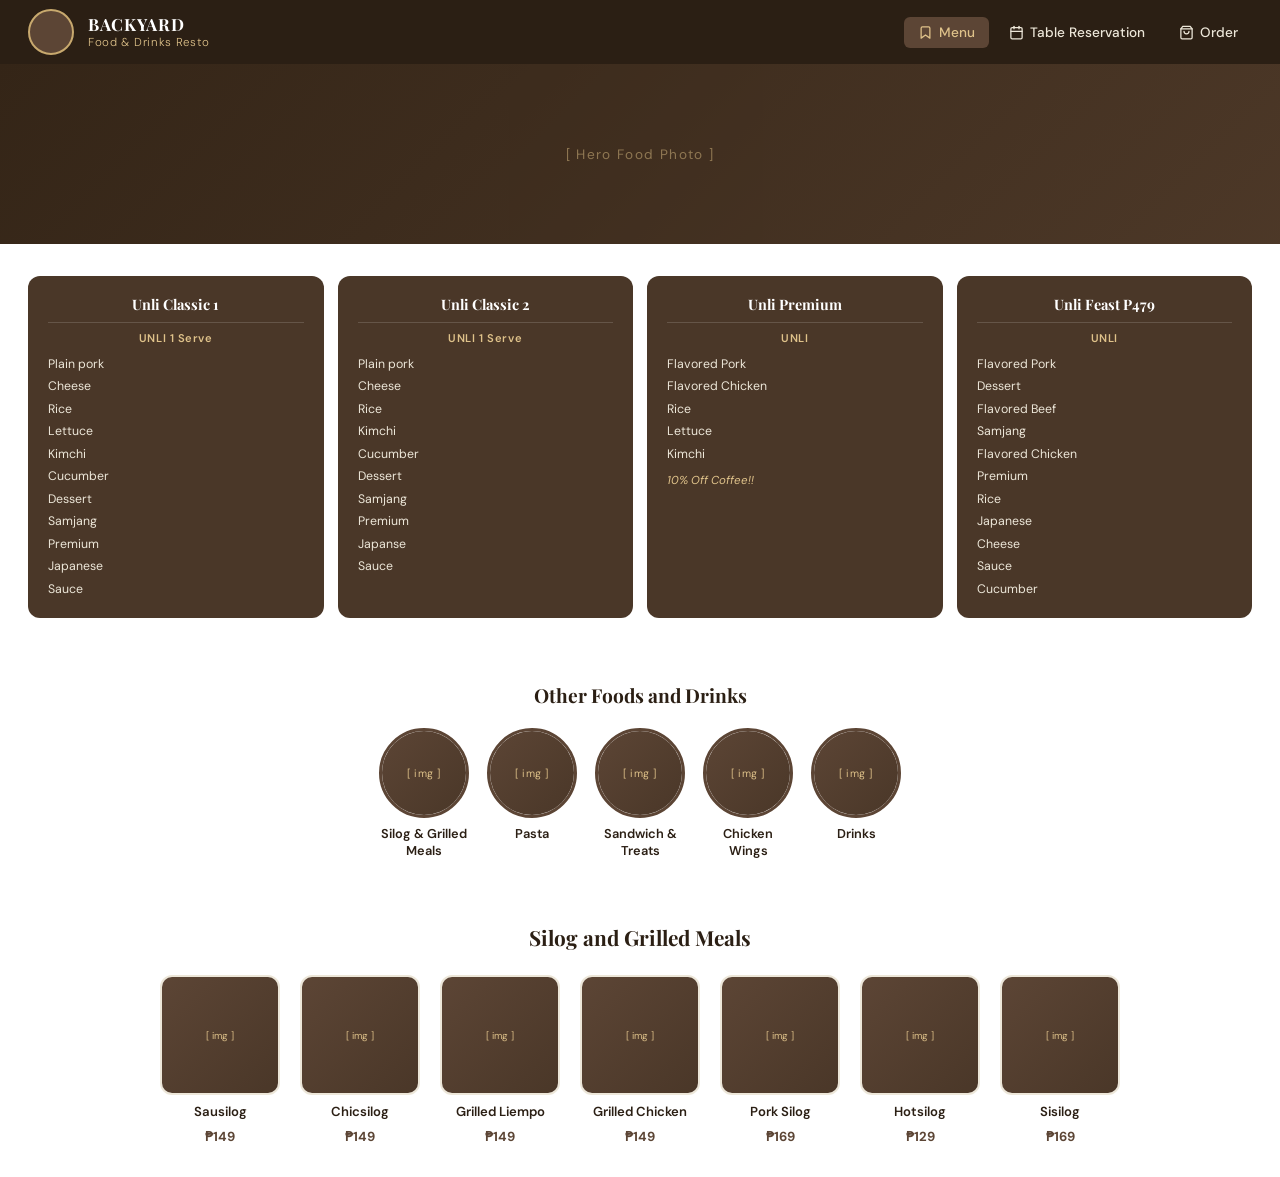
<file: Backyard-main/Backyard-main/pages/menu.html>
<!DOCTYPE html>
<html lang="en">
<head>
  <meta charset="UTF-8" />
  <meta name="viewport" content="width=device-width, initial-scale=1.0" />
  <title>Menu – Backyard Food & Drinks</title>
  <link rel="stylesheet" href="../css/style.css" />
</head>
<body>

  <!-- ── Navbar ── -->
  <nav class="navbar">
    <div class="navbar-brand">
      <div class="navbar-logo-placeholder"></div>
      <div class="navbar-text">
        <div class="brand-name">BACKYARD</div>
        <div class="brand-sub">Food &amp; Drinks Resto</div>
      </div>
    </div>
    <div class="navbar-links">
      <a href="menu.html" class="nav-link active">
        <!-- bookmark icon -->
        <svg xmlns="http://www.w3.org/2000/svg" viewBox="0 0 24 24" fill="none"
             stroke="currentColor" stroke-width="2" stroke-linecap="round" stroke-linejoin="round">
          <path d="M19 21l-7-5-7 5V5a2 2 0 0 1 2-2h10a2 2 0 0 1 2 2z"/>
        </svg>
        Menu
      </a>
      <a href="#" class="nav-link">
        <!-- calendar icon -->
        <svg xmlns="http://www.w3.org/2000/svg" viewBox="0 0 24 24" fill="none"
             stroke="currentColor" stroke-width="2" stroke-linecap="round" stroke-linejoin="round">
          <rect x="3" y="4" width="18" height="18" rx="2" ry="2"/>
          <line x1="16" y1="2" x2="16" y2="6"/><line x1="8" y1="2" x2="8" y2="6"/>
          <line x1="3" y1="10" x2="21" y2="10"/>
        </svg>
        Table Reservation
      </a>
      <a href="#" class="nav-link">
        <!-- shopping bag icon -->
        <svg xmlns="http://www.w3.org/2000/svg" viewBox="0 0 24 24" fill="none"
             stroke="currentColor" stroke-width="2" stroke-linecap="round" stroke-linejoin="round">
          <path d="M6 2 3 6v14a2 2 0 0 0 2 2h14a2 2 0 0 0 2-2V6l-3-4z"/>
          <line x1="3" y1="6" x2="21" y2="6"/>
          <path d="M16 10a4 4 0 0 1-8 0"/>
        </svg>
        Order
      </a>
    </div>
  </nav>

  <main class="menu-page">

    <!-- Hero banner -->
    <div class="menu-hero">
      <div class="hero-placeholder">[ Hero Food Photo ]</div>
    </div>

    <!-- ── Unli Packages ── -->
    <section class="menu-unli-section">
      <div class="unli-cards">

        <div class="unli-card">
          <div class="card-title">Unli Classic 1</div>
          <div class="card-sub">UNLI 1 Serve</div>
          <ul>
            <li>Plain pork</li>
            <li>Cheese</li>
            <li>Rice</li>
            <li>Lettuce</li>
            <li>Kimchi</li>
            <li>Cucumber</li>
            <li>Dessert</li>
            <li>Samjang</li>
            <li>Premium</li>
            <li>Japanese</li>
            <li>Sauce</li>
          </ul>
        </div>

        <div class="unli-card">
          <div class="card-title">Unli Classic 2</div>
          <div class="card-sub">UNLI 1 Serve</div>
          <ul>
            <li>Plain pork</li>
            <li>Cheese</li>
            <li>Rice</li>
            <li>Kimchi</li>
            <li>Cucumber</li>
            <li>Dessert</li>
            <li>Samjang</li>
            <li>Premium</li>
            <li>Japanse</li>
            <li>Sauce</li>
          </ul>
        </div>

        <div class="unli-card">
          <div class="card-title">Unli Premium</div>
          <div class="card-sub">UNLI</div>
          <ul>
            <li>Flavored Pork</li>
            <li>Flavored Chicken</li>
            <li>Rice</li>
            <li>Lettuce</li>
            <li>Kimchi</li>
          </ul>
          <div class="card-note">10% Off Coffee!!</div>
        </div>

        <div class="unli-card">
          <div class="card-title">Unli Feast P479</div>
          <div class="card-sub">UNLI</div>
          <ul>
            <li>Flavored Pork</li>
            <li>Dessert</li>
            <li>Flavored Beef</li>
            <li>Samjang</li>
            <li>Flavored Chicken</li>
            <li>Premium</li>
            <li>Rice</li>
            <li>Japanese</li>
            <li>Cheese</li>
            <li>Sauce</li>
            <li>Cucumber</li>
          </ul>
        </div>

      </div>
    </section>

    <!-- ── Other Foods & Drinks Categories ── -->
    <section class="menu-categories-section">
      <h2 class="section-title">Other Foods and Drinks</h2>
      <div class="category-grid">

        <div class="category-item">
          <div class="category-img">
            <div class="img-placeholder">[ img ]</div>
          </div>
          <span class="category-label">Silog &amp; Grilled Meals</span>
        </div>

        <div class="category-item">
          <div class="category-img">
            <div class="img-placeholder">[ img ]</div>
          </div>
          <span class="category-label">Pasta</span>
        </div>

        <div class="category-item">
          <div class="category-img">
            <div class="img-placeholder">[ img ]</div>
          </div>
          <span class="category-label">Sandwich &amp; Treats</span>
        </div>

        <div class="category-item">
          <div class="category-img">
            <div class="img-placeholder">[ img ]</div>
          </div>
          <span class="category-label">Chicken Wings</span>
        </div>

        <div class="category-item">
          <div class="category-img">
            <div class="img-placeholder">[ img ]</div>
          </div>
          <span class="category-label">Drinks</span>
        </div>

      </div>
    </section>

    <!-- ── Silog & Grilled Meals Sub-section ── -->
    <section class="silog-section">
      <h2 class="section-title">Silog and Grilled Meals</h2>
      <div class="silog-grid">

        <div class="menu-item-card">
          <div class="menu-item-img">
            <div class="img-placeholder">[ img ]</div>
          </div>
          <span class="menu-item-name">Sausilog</span>
          <span class="menu-item-price">₱149</span>
        </div>

        <div class="menu-item-card">
          <div class="menu-item-img">
            <div class="img-placeholder">[ img ]</div>
          </div>
          <span class="menu-item-name">Chicsilog</span>
          <span class="menu-item-price">₱149</span>
        </div>

        <div class="menu-item-card">
          <div class="menu-item-img">
            <div class="img-placeholder">[ img ]</div>
          </div>
          <span class="menu-item-name">Grilled Liempo</span>
          <span class="menu-item-price">₱149</span>
        </div>

        <div class="menu-item-card">
          <div class="menu-item-img">
            <div class="img-placeholder">[ img ]</div>
          </div>
          <span class="menu-item-name">Grilled Chicken</span>
          <span class="menu-item-price">₱149</span>
        </div>

        <div class="menu-item-card">
          <div class="menu-item-img">
            <div class="img-placeholder">[ img ]</div>
          </div>
          <span class="menu-item-name">Pork Silog</span>
          <span class="menu-item-price">₱169</span>
        </div>

        <div class="menu-item-card">
          <div class="menu-item-img">
            <div class="img-placeholder">[ img ]</div>
          </div>
          <span class="menu-item-name">Hotsilog</span>
          <span class="menu-item-price">₱129</span>
        </div>

        <div class="menu-item-card">
          <div class="menu-item-img">
            <div class="img-placeholder">[ img ]</div>
          </div>
          <span class="menu-item-name">Sisilog</span>
          <span class="menu-item-price">₱169</span>
        </div>

      </div>
    </section>

  </main>

</body>
</html>
</file>
<file: Backyard-main/Backyard-main/css/style.css>
@import url('https://fonts.googleapis.com/css2?family=Playfair+Display:wght@600;700&family=DM+Sans:wght@300;400;500;600&display=swap');

/* ── CSS Variables ── */
:root {
  --brown-dark:  #2b1f14;
  --brown-mid:   #3d2b1a;
  --brown-card:  #4a3728;
  --brown-light: #5c4535;
  --cream:       #ffffff;
  --cream-soft:  #ede7d9;
  --gold:        #c8a96e;
  --gold-light:  #dfc28a;
  --white:       #ffffff;
  --text-muted:  #9e8a78;
  --fb-blue:     #1877f2;
  --radius-sm:   6px;
  --radius-md:   12px;
  --radius-lg:   20px;
  --shadow:      0 4px 20px rgba(0,0,0,0.25);
  --shadow-lg:   0 8px 40px rgba(0,0,0,0.35);
}

/* ── Reset & Base ── */
*, *::before, *::after { box-sizing: border-box; margin: 0; padding: 0; }

body {
  font-family: 'DM Sans', sans-serif;
  background: var(--cream);
  color: var(--brown-dark);
  min-height: 100vh;
}

a { text-decoration: none; color: inherit; }
img { display: block; max-width: 100%; }
ul { list-style: none; }

/* ══════════════════════════════════
   NAVBAR  (shared across pages)
══════════════════════════════════ */
.navbar {
  background: var(--brown-dark);
  display: flex;
  align-items: center;
  justify-content: space-between;
  padding: 0 28px;
  height: 64px;
  position: sticky;
  top: 0;
  z-index: 100;
}

.navbar-brand {
  display: flex;
  align-items: center;
  gap: 14px;
}

.navbar-logo {
  width: 46px;
  height: 46px;
  border-radius: 50%;
  background: var(--brown-light);
  border: 2px solid var(--gold);
  object-fit: cover;
  flex-shrink: 0;
}

.navbar-logo-placeholder {
  width: 46px;
  height: 46px;
  border-radius: 50%;
  background: var(--brown-light);
  border: 2px solid var(--gold);
  flex-shrink: 0;
}

.navbar-text { color: var(--white); }
.navbar-text .brand-name {
  font-family: 'Playfair Display', serif;
  font-size: 1.05rem;
  font-weight: 700;
  letter-spacing: 0.04em;
  line-height: 1.2;
}
.navbar-text .brand-sub {
  font-size: 0.72rem;
  color: var(--gold-light);
  font-weight: 300;
  letter-spacing: 0.06em;
}

/* Greeting navbar (login / home) */
.navbar-greeting .greeting-hello {
  font-size: 0.95rem;
  font-weight: 600;
  color: var(--white);
  line-height: 1.3;
}
.navbar-greeting .greeting-sub {
  font-size: 0.8rem;
  color: var(--gold-light);
  font-weight: 300;
}

/* Nav links (menu page) */
.navbar-links {
  display: flex;
  align-items: center;
  gap: 6px;
}

.nav-link {
  display: flex;
  align-items: center;
  gap: 6px;
  padding: 7px 14px;
  border-radius: var(--radius-sm);
  color: var(--cream-soft);
  font-size: 0.85rem;
  font-weight: 500;
  transition: background 0.2s, color 0.2s;
}

.nav-link:hover,
.nav-link.active {
  background: var(--brown-light);
  color: var(--gold-light);
}

.nav-link svg { width: 15px; height: 15px; flex-shrink: 0; }

/* Navbar CTA button */
.btn-nav {
  background: var(--white);
  color: var(--brown-dark);
  border: none;
  border-radius: 50px;
  padding: 8px 22px;
  font-family: 'DM Sans', sans-serif;
  font-size: 0.85rem;
  font-weight: 600;
  cursor: pointer;
  transition: background 0.2s, transform 0.15s;
}
.btn-nav:hover { background: var(--cream-soft); transform: scale(1.03); }

/* ══════════════════════════════════
   BUTTONS (general)
══════════════════════════════════ */
.btn-primary {
  display: inline-block;
  background: var(--brown-dark);
  color: var(--white);
  border: none;
  border-radius: var(--radius-sm);
  padding: 11px 36px;
  font-family: 'DM Sans', sans-serif;
  font-size: 0.9rem;
  font-weight: 700;
  letter-spacing: 0.1em;
  text-transform: uppercase;
  cursor: pointer;
  transition: background 0.2s, transform 0.15s;
  width: 100%;
  text-align: center;
}
.btn-primary:hover { background: var(--brown-mid); transform: translateY(-1px); }

/* ══════════════════════════════════
   LOGIN PAGE
══════════════════════════════════ */
.login-page {
  min-height: calc(100vh - 64px);
  background: var(--cream);
  display: flex;
  align-items: center;
  justify-content: center;
  padding: 40px 16px;
}

.login-card {
  background: var(--brown-card);
  border-radius: var(--radius-lg);
  padding: 40px 44px 44px;
  width: 100%;
  max-width: 400px;
  box-shadow: var(--shadow-lg);
}

.login-header {
    display: flex;
    align-items: center;
    justify-content: center;
    gap: var(--spacing-sm);
    margin-bottom: var(--spacing-2xl);
    padding-bottom: var(--spacing-md);
    border-bottom: 2px solid rgba(255, 255, 255, 0.2);
}

.login-header h1 {
  display: flex;
  font-size: 1.30rem;
  align-items: center;
  color: var(--white);
  font-weight: 700;
  text-underline-offset: 10px;
  gap: var(--spacing-sm);
}

.login-fields { display: flex; flex-direction: column; gap: 16px; margin-bottom: 14px; }

.input-group {
  display: flex;
  align-items: center;
  background: var(--white);
  border-radius: var(--radius-sm);
  padding: 0 14px;
  gap: 10px;
}

.input-group svg {
  width: 18px;
  height: 18px;
  color: var(--text-muted);
  flex-shrink: 0;
}

.input-group input {
  flex: 1;
  border: none;
  outline: none;
  background: transparent;
  padding: 13px 0;
  font-family: 'DM Sans', sans-serif;
  font-size: 0.85rem;
  color: var(--brown-dark);
}

.input-group input::placeholder { color: #aaa; letter-spacing: 0.06em; font-size: 0.8rem; }

.login-links {
  display: flex;
  justify-content: space-between;
  margin-bottom: 22px;
}

.login-links a {
  font-size: 0.77rem;
  color: var(--cream-soft);
  opacity: 0.75;
  transition: opacity 0.2s;
}
.login-links a:hover { opacity: 1; }

/* ══════════════════════════════════
   HOME PAGE 
══════════════════════════════════ */
.main-content {
    padding: var(--spacing-2xl) var(--spacing-xl);
    max-width: 1400px;
    margin: 0 auto;
}

/* ===== Welcome Section (Home Page) ===== */
.welcome-section {
    text-align: center;
}

.welcome-title {
    font-size: 1.75rem;
    font-weight: 700;
    color: var(--color-brown-dark);
    margin-bottom: var(--spacing-xl);
}

.hero-photo{
    width:100%;
    height:60%;
    object-fit:cover;
    border-radius:20px;
}
/* ══════════════════════════════════
   ABOUT SECTION
══════════════════════════════════ */
.about-section {
    text-align: center;
    margin-top: var(--spacing-2xl);
    padding-top: var(--spacing-xl);
}

.about-label {
    font-size: 0.875rem;
    color: var(--color-gray-medium);
    margin-bottom: var(--spacing-sm);
}

.facebook-link {
    display: inline-flex;
    align-items: center;
    gap: var(--spacing-sm);
    color: var(--color-brown-dark);
    font-weight: 500;
    transition: color 0.3s ease;
}

.facebook-link:hover {
    color: var(--color-facebook);
}

.facebook-icon {
    width: 24px;
    height: 24px;
}

.facebook-text {
    font-size: 1rem;
    text-decoration: underline;
}

/* ══════════════════════════════════
   MENU PAGE
══════════════════════════════════ */
.menu-page {
  min-height: calc(100vh - 64px);
  background: var(--cream);
}

/* Hero banner */
.menu-hero {
  width: 100%;
  height: 180px;
  overflow: hidden;
  background: var(--brown-mid);
}

.menu-hero img,
.menu-hero .hero-placeholder {
  width: 100%;
  height: 100%;
  object-fit: cover;
}

.menu-hero .hero-placeholder {
  background: linear-gradient(135deg, var(--brown-dark) 0%, var(--brown-light) 100%);
  display: flex;
  align-items: center;
  justify-content: center;
  color: var(--gold-light);
  font-size: 0.85rem;
  letter-spacing: 0.1em;
  opacity: 0.5;
}

/* Unli packages section */
.menu-unli-section {
  background: var(--white);
  padding: 32px 28px;
}

.menu-unli-section .section-title {
  font-family: 'Playfair Display', serif;
  font-size: 1.2rem;
  font-weight: 700;
  color: var(--brown-dark);
  margin-bottom: 20px;
}

.unli-cards {
  display: flex;
  gap: 14px;
  flex-wrap: wrap;
}

.unli-card {
  background: var(--brown-card);
  border-radius: var(--radius-md);
  padding: 18px 20px;
  flex: 1;
  min-width: 155px;
  color: var(--white);
}

.unli-card .card-title {
  font-family: 'Playfair Display', serif;
  font-size: 0.9rem;
  font-weight: 700;
  border-bottom: 1px solid rgba(255,255,255,0.15);
  padding-bottom: 8px;
  margin-bottom: 8px;
  text-align: center;
}

.unli-card .card-sub {
  font-size: 0.7rem;
  color: var(--gold-light);
  text-align: center;
  margin-bottom: 8px;
  font-weight: 600;
  letter-spacing: 0.05em;
}

.unli-card ul li {
  font-size: 0.77rem;
  color: var(--cream-soft);
  padding: 2px 0;
  line-height: 1.5;
}

.unli-card .card-note {
  margin-top: 8px;
  font-size: 0.72rem;
  color: var(--gold-light);
  font-style: italic;
}

/* Category grid */
.menu-categories-section {
  padding: 32px 28px;
}

.menu-categories-section .section-title {
  font-family: 'Playfair Display', serif;
  font-size: 1.2rem;
  font-weight: 700;
  color: var(--brown-dark);
  margin-bottom: 20px;
  text-align: center;
}

.category-grid {
  display: flex;
  gap: 18px;
  flex-wrap: wrap;
  justify-content: center;
}

.category-item {
  display: flex;
  flex-direction: column;
  align-items: center;
  gap: 8px;
  cursor: pointer;
  transition: transform 0.2s;
}
.category-item:hover { transform: translateY(-3px); }

.category-img {
  width: 90px;
  height: 90px;
  border-radius: 50%;
  overflow: hidden;
  background: var(--cream-soft);
  border: 3px solid var(--brown-light);
}

.category-img img,
.category-img .img-placeholder {
  width: 100%;
  height: 100%;
  object-fit: cover;
}

.category-img .img-placeholder {
  background: linear-gradient(135deg, var(--brown-light), var(--brown-card));
  display: flex;
  align-items: center;
  justify-content: center;
  color: var(--gold-light);
  font-size: 0.65rem;
  text-align: center;
  letter-spacing: 0.05em;
}

.category-label {
  font-size: 0.8rem;
  font-weight: 600;
  color: var(--brown-dark);
  text-align: center;
  max-width: 90px;
  line-height: 1.3;
}

/* Sub-menu: Silog section */
.silog-section {
  padding: 32px 28px;
  background: var(--white);
}

.silog-section .section-title {
  font-family: 'Playfair Display', serif;
  font-size: 1.3rem;
  font-weight: 700;
  color: var(--brown-dark);
  margin-bottom: 24px;
  text-align: center;
}

.silog-grid {
  display: flex;
  gap: 20px;
  flex-wrap: wrap;
  justify-content: center;
}

.menu-item-card {
  display: flex;
  flex-direction: column;
  align-items: center;
  gap: 8px;
}

.menu-item-img {
  width: 120px;
  height: 120px;
  border-radius: var(--radius-md);
  overflow: hidden;
  background: var(--cream-soft);
  border: 2px solid var(--cream-soft);
}

.menu-item-img img,
.menu-item-img .img-placeholder {
  width: 100%;
  height: 100%;
  object-fit: cover;
}

.menu-item-img .img-placeholder {
  background: linear-gradient(135deg, var(--brown-light), var(--brown-card));
  display: flex;
  align-items: center;
  justify-content: center;
  color: var(--gold-light);
  font-size: 0.6rem;
  text-align: center;
}

.menu-item-name {
  font-size: 0.82rem;
  font-weight: 600;
  color: var(--brown-dark);
  text-align: center;
}

.menu-item-price {
  font-size: 0.82rem;
  font-weight: 700;
  color: var(--brown-light);
  text-align: center;
}

/* ══════════════════════════════════
   RESPONSIVE
══════════════════════════════════ */
@media (max-width: 480px) {
  .login-card { padding: 32px 24px 36px; }
  .unli-cards { flex-direction: column; }
  .unli-card { min-width: unset; }
  .category-grid { gap: 12px; }
  .category-img { width: 76px; height: 76px; }
  .navbar { padding: 0 16px; }
}
</file>
